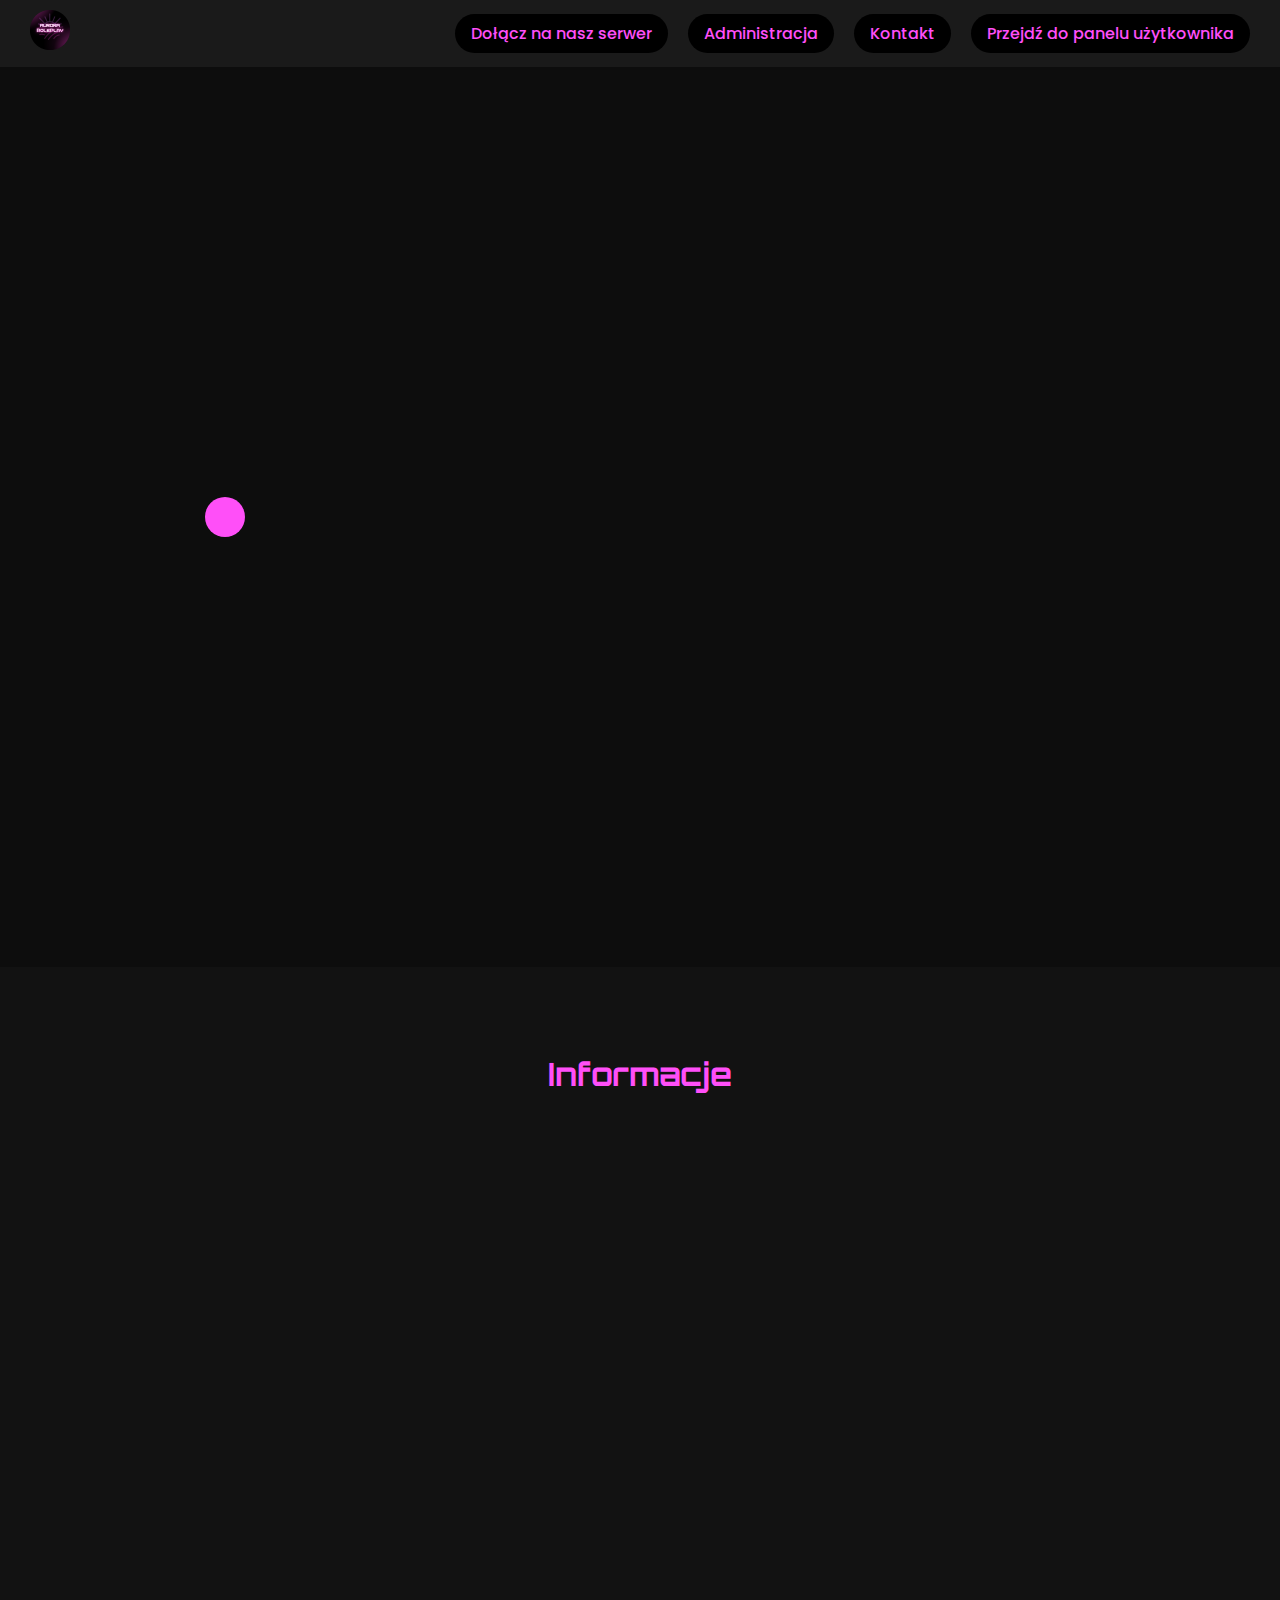
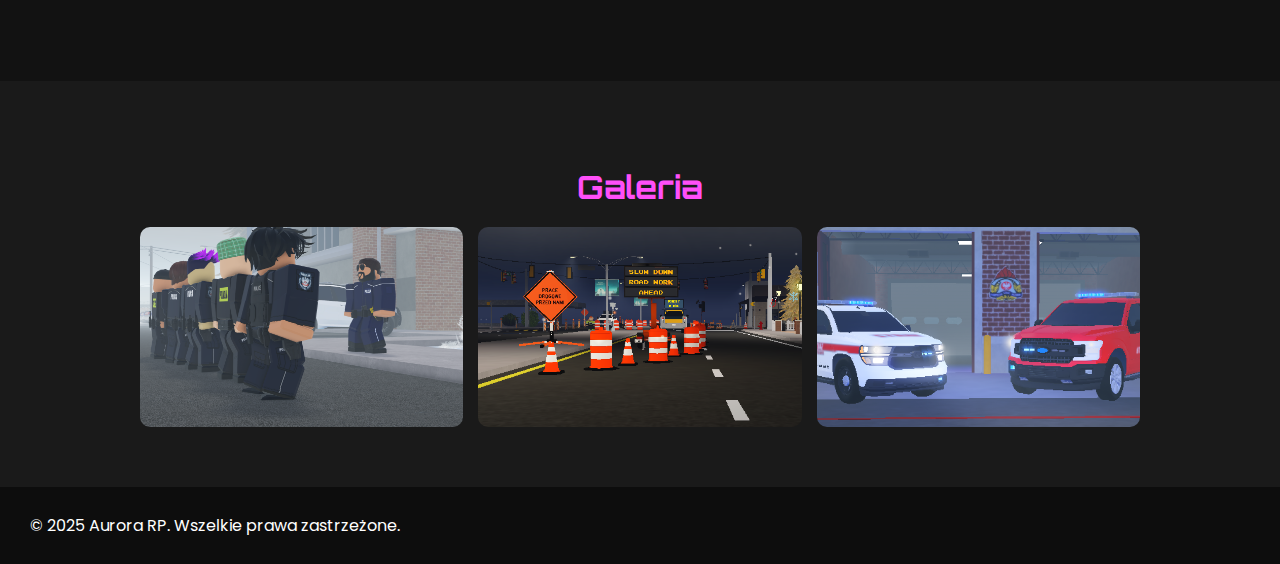
<file: index.html>
<!DOCTYPE html>
<html lang="pl">
<head>
  <meta charset="UTF-8">
  <meta name="viewport" content="width=device-width, initial-scale=1.0">
  <title>Aurora Roleplay</title>
  <link rel="stylesheet" href="style.css">
  <link rel="icon" type="image/png" sizes="16x16" href="favicon-16x16.png">
<link rel="icon" type="image/png" sizes="32x32" href="favicon-32x32.png">
<link rel="shortcut icon" href="favicon.ico" type="image/x-icon">
  <!-- Czcionki -->
  <link href="https://fonts.googleapis.com/css2?family=Orbitron:wght@500;700&family=Poppins:wght@300;500;700&display=swap" rel="stylesheet">
</head>
<body>
  <!-- Pasek nawigacyjny -->
  <nav>
    <div class="logo">
      <img src="logo.png" alt="Aurora Roleplay">
    </div>
    <ul>
      <li><a href="https://discord.gg/4br2Akmg2K">Dołącz na nasz serwer</a></li>
      <li><a href="adm.html">Administracja</a></li>
      <li><a href="ctn.html">Kontakt</a></li>
      <li><a href="https://auroraroleplay.onrender.com/" target="_blank">Przejdź do panelu użytkownika</a></li>
    </ul>
  </nav>

  <!-- Sekcja powitalna -->
  <section class="hero">
    <div class="background"></div>
    <div class="intro">
      <div class="circle"></div>
      <h1>Witaj na serwerze Aurora RP</h1>
    </div>
  </section>

  <!-- Sekcja informacje -->
  <section class="info">
    <h2>Informacje</h2>
      <iframe src="https://discord.com/widget?id=1406769895084916756&theme=dark" width="350" height="500" allowtransparency="true" frameborder="0" sandbox="allow-popups allow-popups-to-escape-sandbox allow-same-origin allow-scripts"></iframe>
  </section>

  <!-- Galeria -->
  <section class="gallery">
    <h2>Galeria</h2>
    <div class="gallery-grid">
      <img src="img1.png" alt="Zdjęcie 1">
      <img src="img3.png" alt="Zdjęcie 3">
      <img src="img4.png" alt="Zdjęcie 4">
    </div>
  </section>
<footer>
<p>&copy; 2025 Aurora RP. Wszelkie prawa zastrzeżone.</p>
</footer>
</body>
</html>
</file>
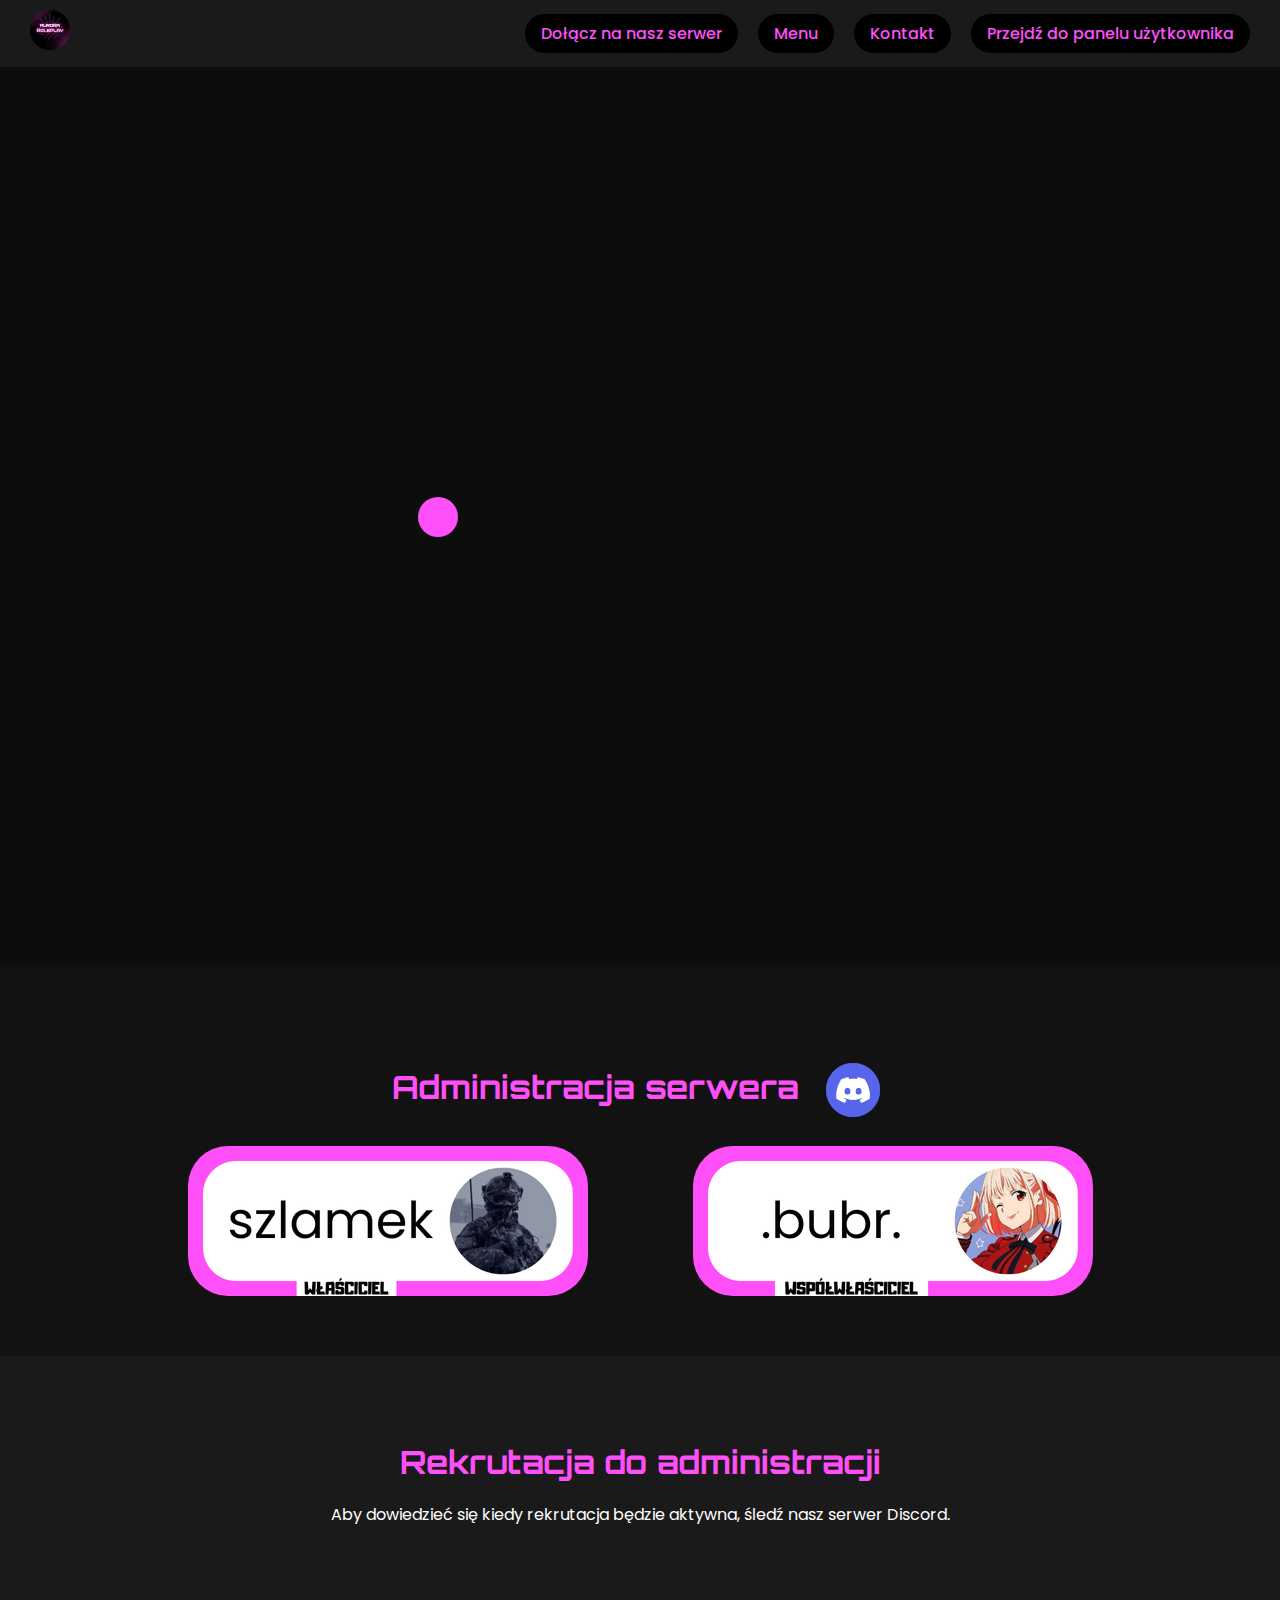
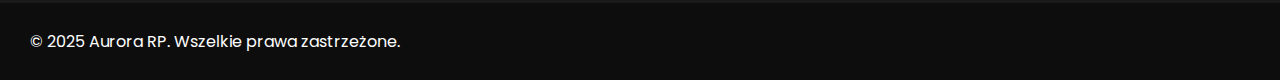
<file: adm.html>
<!DOCTYPE html>
<html lang="pl">
<head>
	<meta id="vp" name="viewport" content="width=device-width, initial-scale=1">
<script>
  (function () {
    var targetWidth = 1280; // "szerokość desktopu"
    var scale = screen.width / targetWidth; // np. 360/1280 ≈ 0.28
    var vp = document.getElementById('vp');
    vp.setAttribute('content', 'width=' + targetWidth + ', initial-scale=' + scale + ', maximum-scale=' + scale + ', user-scalable=no');
  })();
</script>
  <link rel="icon" type="image/png" sizes="16x16" href="favicon-16x16.png">
<link rel="icon" type="image/png" sizes="32x32" href="favicon-32x32.png">
<link rel="shortcut icon" href="favicon.ico" type="image/x-icon">
  <meta charset="UTF-8">
  <title>Aurora Roleplay</title>
  <link rel="stylesheet" href="style.css">
  <!-- Czcionki -->
  <link href="https://fonts.googleapis.com/css2?family=Orbitron:wght@500;700&family=Poppins:wght@300;500;700&display=swap" rel="stylesheet">
</head>
<body>
  <!-- Pasek nawigacyjny -->
  <nav>
    <div class="logo">
      <img src="logo.png" alt="Aurora Roleplay">
    </div>
    <ul>
      <li><a href="https://discord.gg/4br2Akmg2K">Dołącz na nasz serwer</a></li>
      <li><a href="index.html">Menu</a></li>
      <li><a href="ctn.html">Kontakt</a></li>
      <li><a href="https://auroraroleplay.onrender.com/" target="_blank">Przejdź do panelu użytkownika</a></li>
    </ul>
  </nav>

  <!-- Sekcja powitalna -->
  <section class="hero">
    <div class="background"></div>
    <div class="intro">
      <div class="circle"></div>
      <h1>Administracja</h1>
    </div>
  </section>

  <!-- Sekcja informacje -->
  <section class="info">
    <h2>
  Administracja serwera
  <img src="dc.png" alt="discord logo" style="height: 72px; width: 72x; vertical-align: middle; margin-left: 8px;">
</h2>
<div class="admin-photos">
      <img src="szlamek.png" alt="szlamek - właściciel">
	  <img src="bubr.png" alt=".bubr. - współwłaściciel">
</div>
</section>
  

  <!-- Galeria -->
  <section class="gallery">
    <h2>Rekrutacja do administracji</h2>
	<p>
	 Aby dowiedzieć się kiedy rekrutacja będzie aktywna, śledź nasz serwer Discord.
	</p>
  </section>
<footer>
<p>&copy; 2025 Aurora RP. Wszelkie prawa zastrzeżone.</p>
</footer>
</body>
</html>
</file>
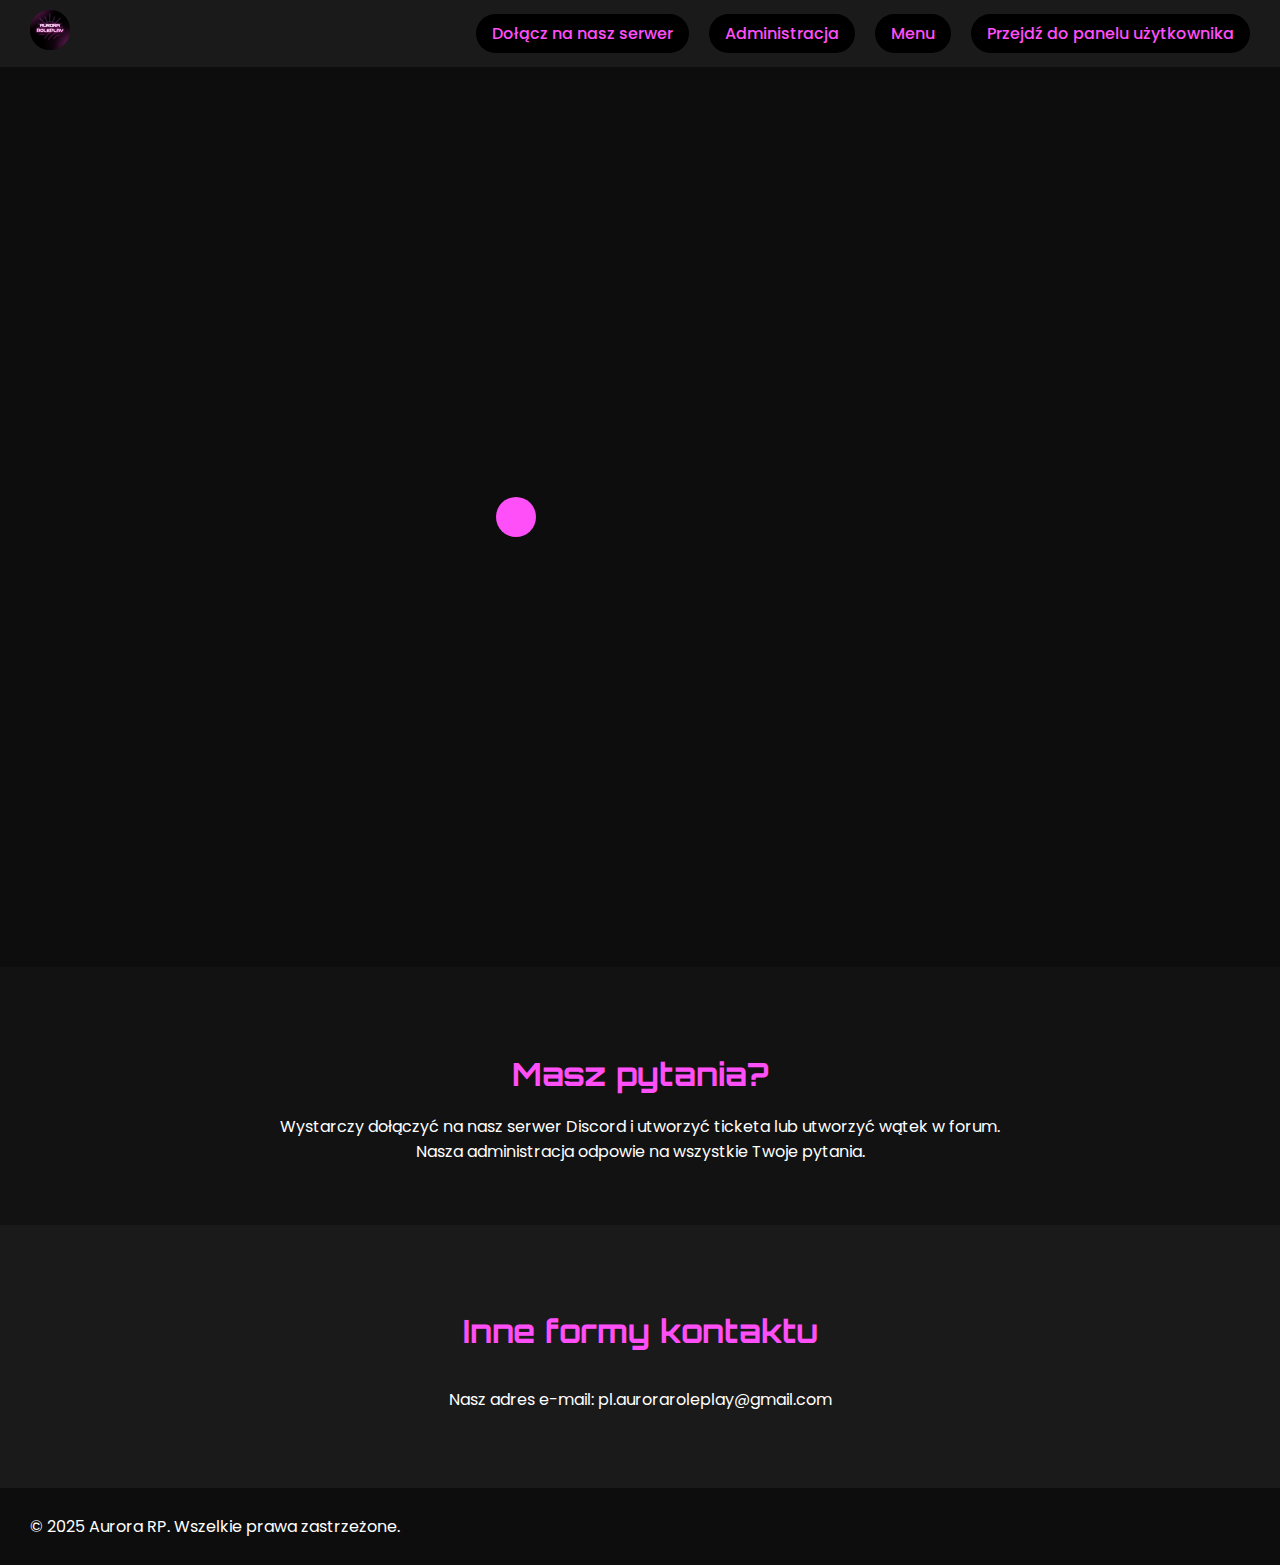
<file: ctn.html>
<!DOCTYPE html>
<html lang="pl">
<head>
	<meta id="vp" name="viewport" content="width=device-width, initial-scale=1">
<script>
  (function () {
    var targetWidth = 1280; // "szerokość desktopu"
    var scale = screen.width / targetWidth; // np. 360/1280 ≈ 0.28
    var vp = document.getElementById('vp');
    vp.setAttribute('content', 'width=' + targetWidth + ', initial-scale=' + scale + ', maximum-scale=' + scale + ', user-scalable=no');
  })();
</script>
<link rel="icon" type="image/png" sizes="16x16" href="favicon-16x16.png">
<link rel="icon" type="image/png" sizes="32x32" href="favicon-32x32.png">
<link rel="shortcut icon" href="favicon.ico" type="image/x-icon">
  <meta charset="UTF-8">
  <title>Aurora Roleplay</title>
  <link rel="stylesheet" href="style.css">
  <!-- Czcionki -->
  <link href="https://fonts.googleapis.com/css2?family=Orbitron:wght@500;700&family=Poppins:wght@300;500;700&display=swap" rel="stylesheet">
</head>
<body>
  <!-- Pasek nawigacyjny -->
  <nav>
    <div class="logo">
      <img src="logo.png" alt="Aurora Roleplay">
    </div>
    <ul>
      <li><a href="https://discord.gg/4br2Akmg2K">Dołącz na nasz serwer</a></li>
      <li><a href="adm.html">Administracja</a></li>
      <li><a href="index.html">Menu</a></li>
      <li><a href="https://auroraroleplay.onrender.com/" target="_blank">Przejdź do panelu użytkownika</a></li>
    </ul>
  </nav>

  <!-- Sekcja powitalna -->
  <section class="hero">
    <div class="background"></div>
    <div class="intro">
      <div class="circle"></div>
      <h1>Kontakt</h1>
    </div>
  </section>

  <!-- Sekcja informacje -->
  <section class="info">
    <h2>Masz pytania?</h2>
    <p>
      Wystarczy dołączyć na nasz serwer Discord i utworzyć ticketa lub utworzyć wątek w forum.</br>
	  Nasza administracja odpowie na wszystkie Twoje pytania.
    </p>
  </section>

  <!-- Galeria -->
  <section class="gallery">
    <h2>Inne formy kontaktu</h2>
    <div class="gallery-grid">
      <p>
	  Nasz adres e-mail: pl.auroraroleplay@gmail.com
	  </p>
    </div>
  </section>
<footer>
<p>&copy; 2025 Aurora RP. Wszelkie prawa zastrzeżone.</p>
</footer>
</body>
</html>
</file>
<file: style.css>
body {
  margin: 0;
  padding: 0;
  font-family: 'Poppins', 'Montserrat', sans-serif;
  background-color: #0d0d0d;
  color: white;
}

footer {
  display: block;
  align-items: center;
  position: sticky;
  padding: 10px 30px;
}

/* Pasek nawigacyjny */
nav {
  background-color: #1a1a1a;
  display: flex;
  justify-content: space-between;
  align-items: center;
  padding: 10px 30px;
  position: sticky;
  top: 0;
  z-index: 1000;
}

nav .logo img {
  height: 40px;
}

nav ul {
  list-style: none;
  display: flex;
  margin: 0;
  padding: 0;
}

nav ul li {
  margin-left: 20px;
}

nav ul li a {
  text-decoration: none;
  color: #ff4ff8;
  font-weight: 500;
  font-family: 'Poppins', sans-serif;
  background: #000;
  padding: 8px 16px;
  border-radius: 20px;
  transition: 0.3s;
}

nav ul li a:hover {
  background: #ff4ff8;
  color: #000;
}

/* Sekcja powitalna */
.hero {
  position: relative;
  height: 100vh;
  display: flex;
  justify-content: center;
  align-items: center;
  text-align: center;
  color: #ff4ff8;
  overflow: hidden;
}

/* tło z animacją fade + blur */
.hero .background {
  position: absolute;
  inset: 0;
  background: url('tlo.png') no-repeat center center/cover;
  opacity: 0;
  filter: blur(20px);
  animation: fadeInBg 2s forwards;
  animation-delay: 3s; /* równo z końcem animacji koła */
  z-index: 0;
}

/* kontener intro (nad tłem) */
.hero .intro {
  position: relative;
  display: flex;
  align-items: center;
  justify-content: center;
  z-index: 1;
}

.hero h1 {
  font-size: 3rem;
  font-family: 'Orbitron', sans-serif;
  opacity: 0;
  animation: showText 2s forwards;
  animation-delay: 1.5s;
  background: rgba(0, 0, 0, 0.5);
  padding: 20px 40px;
  border-radius: 15px;

  /* Neon glow */
  text-shadow: 0 0 10px #ff4ff8, 0 0 20px #ff4ff8, 0 0 40px #ff4ff8;
  animation: showText 2s forwards, neonPulse 2s infinite alternate;
  animation-delay: 1.5s, 3s; /* neon puls od momentu pojawienia się tła */
}

/* Pulsujące koło */
.circle {
  width: 40px;
  height: 40px;
  border-radius: 50%;
  background: #ff4ff8;
  position: absolute;
  left: 0;
  animation: pulse 1.5s infinite, moveRight 3s forwards;
}

/* Animacje */
@keyframes pulse {
  0% { transform: scale(1); opacity: 1; }
  50% { transform: scale(1.2); opacity: 0.7; }
  100% { transform: scale(1); opacity: 1; }
}

@keyframes moveRight {
  0% { left: -100px; opacity: 1; }
  50% { left: 50%; transform: translateX(-50%); opacity: 1; }
  100% { left: 100%; opacity: 0; }
}

@keyframes showText {
  from { opacity: 0; }
  to { opacity: 1; }
}

@keyframes fadeInBg {
  from { opacity: 0; filter: blur(20px); }
  to { opacity: 1; filter: blur(0); }
}

@keyframes neonPulse {
  0% {
    text-shadow: 0 0 10px #ff4ff8, 0 0 20px #ff4ff8, 0 0 40px #ff4ff8;
  }
  100% {
    text-shadow: 0 0 20px #ff4ff8, 0 0 40px #ff4ff8, 0 0 80px #ff4ff8;
  }
}

/* Informacje */
.info {
  padding: 60px 20px;
  text-align: center;
  background-color: #121212;
}

.admin-photos {
  display: flex;
  justify-content: center; /* Wyśrodkowanie */
  gap: 105px;              /* Odstęp między zdjęciami */
  align-items: center;    /* Wyrównanie w pionie */
  background-color: #121212;
}

.admin-photos img {
  border-radius: 40px; 
  transition: transform 0.3s ease, box-shadow 0.3s ease; 
  /* opcjonalnie: */
  /* will-change: transform, box-shadow; */
}

.admin-photos img:hover {
  transform: scale(1.1); 
  box-shadow: 0 0 15px rgba(0, 0, 0, 0.3);
}


.info h2 {
  color: #ff4ff8;
  font-size: 2rem;
  margin-bottom: 20px;
  font-family: 'Orbitron', sans-serif;
}

.info p {
  max-width: 800px;
  margin: 0 auto;
  line-height: 1.6;
  font-family: 'Poppins', sans-serif;
}

/* Galeria */
.gallery {
  padding: 60px 20px;
  background-color: #1a1a1a;
  text-align: center;
}

.gallery h2 {
  color: #ff4ff8;
  font-size: 2rem;
  margin-bottom: 20px;
  font-family: 'Orbitron', sans-serif;
}

.gallery-grid {
  display: grid;
  grid-template-columns: repeat(auto-fit, minmax(250px, 1fr));
  gap: 15px;
  max-width: 1000px;
  margin: 0 auto;
}

.gallery-grid img {
  width: 100%;
  height: 200px;
  object-fit: cover;
  border-radius: 10px;
  transition: transform 0.3s;
}

.gallery-grid img:hover {
  transform: scale(1.05);
}
</file>
